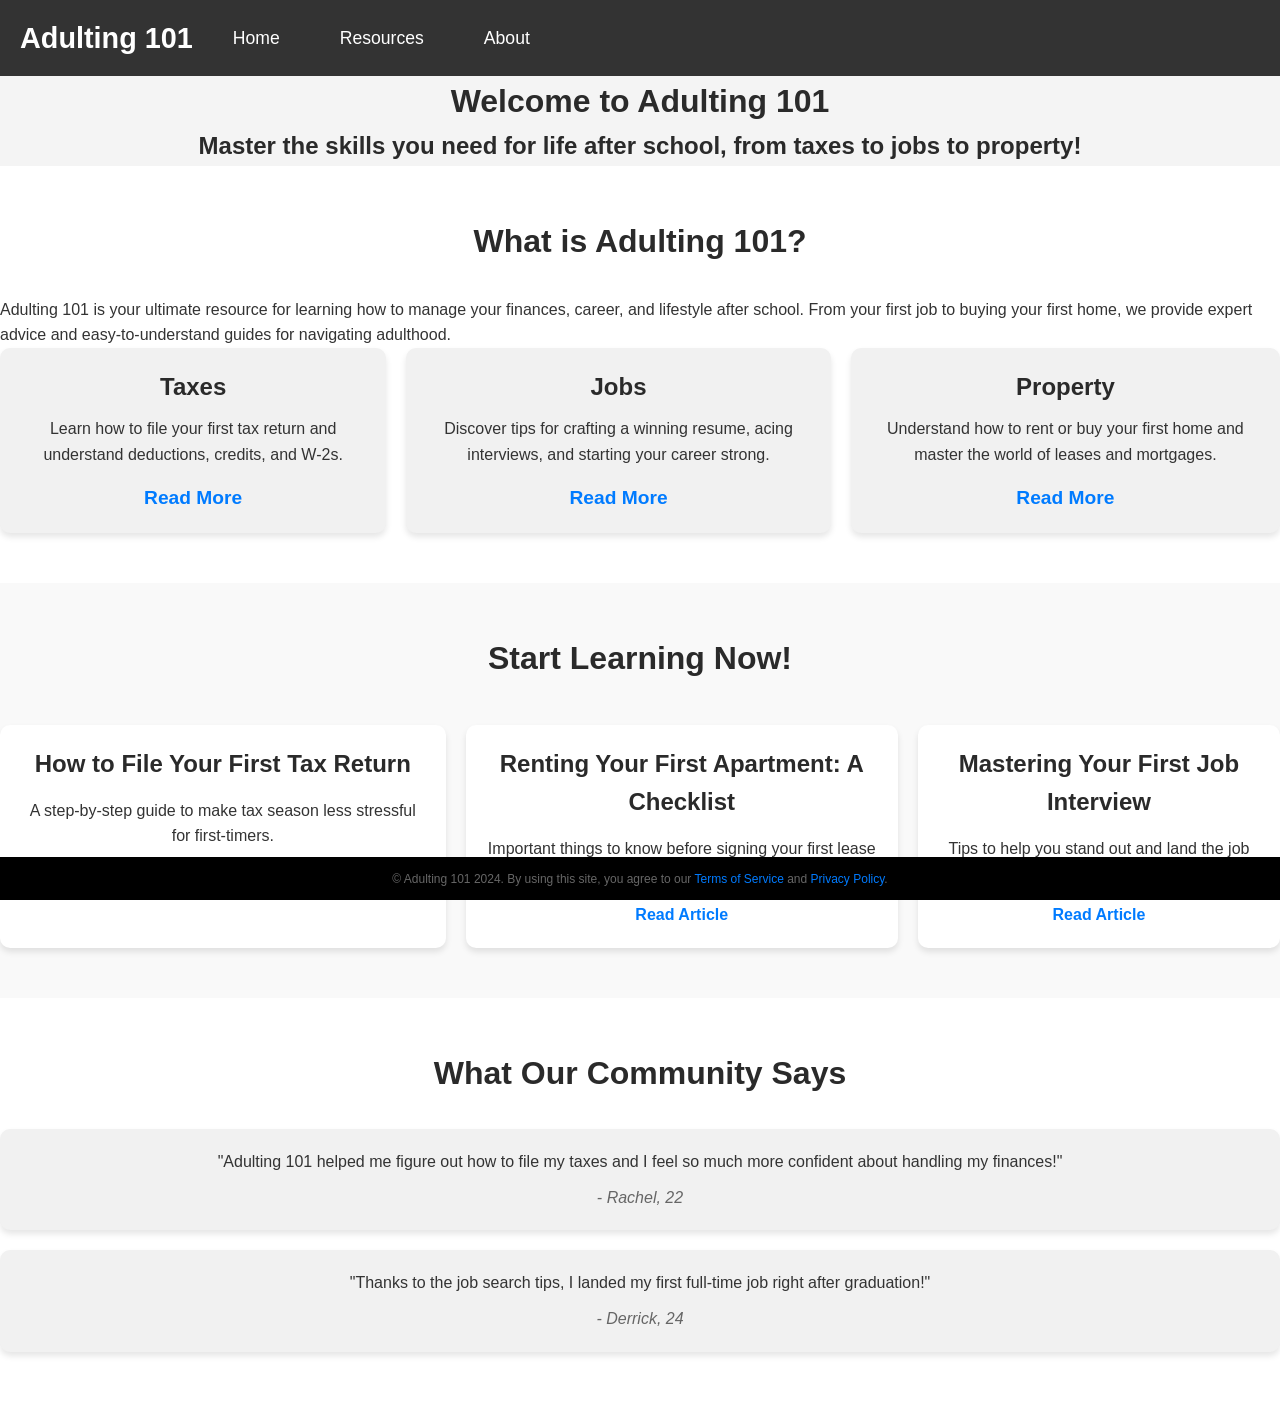
<file: index.html>
<!DOCTYPE html>
<html lang="en">
<head>
  <link rel="stylesheet" href="style.css"> 

  <title>Adulting 101|Home</title>

  <!-- Navbar -->
    <style>
      .navbar {
        display: flex;
        background-color: #333;
      }

      .navbar a {
        color: white;
        padding: 14px 20px;
        text-decoration: none;
        text-align: center;
      }

    </style>
  </head>

  <body>

    <nav class="navbar">
      <div class="container">
        <div class="logo">
          <a href="index.html">Adulting 101</a>
        </div>
        <ul class="nav-links">
          <li><a href="index.html">Home</a></li>
          <li class="dropdown">
            <a href="resources.html">Resources</a>
            <ul class="dropdown-menu">
              <li><a href="Taxs.html">Taxes</a></li>
              <li><a href="jobs.html">Jobs</a></li>
              <li><a href="property.html">Property</a></li>
            </ul>
          </li>

          <!-- About Dropdown -->
          <li class="dropdown">
            <a href="#">About</a>
            <ul class="dropdown-menu">
              <li><a href="Terms.service.html">Terms of Service</a></li>
              <li><a href="Privacy.policy.html">Privacy Policy</a></li>
            </ul>
          </li>
        </ul>
      </div>
    </nav>

    <!-- Top --> 
    <h1 class="title">Welcome to Adulting 101</h1>
    <h2 class="headline"> Master the skills you need for life after school, from taxes to jobs to property! </h2>

    <!-- What We Offer Section -->
    <section id="what-we-offer">
      <div class="container">
        <h2>What is Adulting 101?</h2>
        <p>Adulting 101 is your ultimate resource for learning how to manage your finances, career, and lifestyle after school. From your first job to buying your first home, we provide expert advice and easy-to-understand guides for navigating adulthood.</p>

        <div class="resources">
          <div class="resource-item">
            <h3>Taxes</h3>
            <p>Learn how to file your first tax return and understand deductions, credits, and W-2s.</p>
            <a href="Taxs.html">Read More</a>
          </div>
          <div class="resource-item">
            <h3>Jobs</h3>
            <p>Discover tips for crafting a winning resume, acing interviews, and starting your career strong.</p>
            <a href="jobs.html">Read More</a>
          </div>
          <div class="resource-item">
            <h3>Property</h3>
            <p>Understand how to rent or buy your first home and master the world of leases and mortgages.</p>
            <a href="property.html">Read More</a>
          </div>
        </div>
      </div>
    </section>

    <!-- Featured Articles Section -->
    <section id="featured-articles">
      <div class="container">
        <h2>Start Learning Now!</h2>
        <div class="article-list">
          <div class="article-item">
            <h3>How to File Your First Tax Return</h3>
            <p>A step-by-step guide to make tax season less stressful for first-timers.</p>
            <a href="https://www.usa.gov/file-taxes">Read Article</a>
          </div>
          <div class="article-item">
            <h3>Renting Your First Apartment: A Checklist</h3>
            <p>Important things to know before signing your first lease agreement.</p>
            <a href="https://www.wayfair.com/sca/ideas-and-advice/organization/your-first-apartment-move-in-day-prep-T1490">Read Article</a>
          </div>
          <div class="article-item">
            <h3>Mastering Your First Job Interview</h3>
            <p>Tips to help you stand out and land the job you want.</p>
            <a href="https://www.indeed.com/career-advice/interviewing/how-to-master-an-interview">Read Article</a>
          </div>
        </div>
      </div>
    </section>

    <!-- Testimonials Section -->
    <section id="testimonials">
      <div class="container">
        <h2>What Our Community Says</h2>
        <div class="testimonial-item">
          <p>"Adulting 101 helped me figure out how to file my taxes and I feel so much more confident about handling my finances!"</p>
          <cite>- Rachel, 22</cite>
        </div>
        <div class="testimonial-item">
          <p>"Thanks to the job search tips, I landed my first full-time job right after graduation!"</p>
          <cite>- Derrick, 24</cite>
        </div>
      </div>
    </section>

<footer>
  <small> © Adulting 101 2024. By using this site, you agree to our
    <a href="Terms.service.html">Terms of Service</a> 
    and 
    <a href="Privacy.policy.html">Privacy Policy</a>.
 </small>
</footer>

  </body>
</html>
</file>
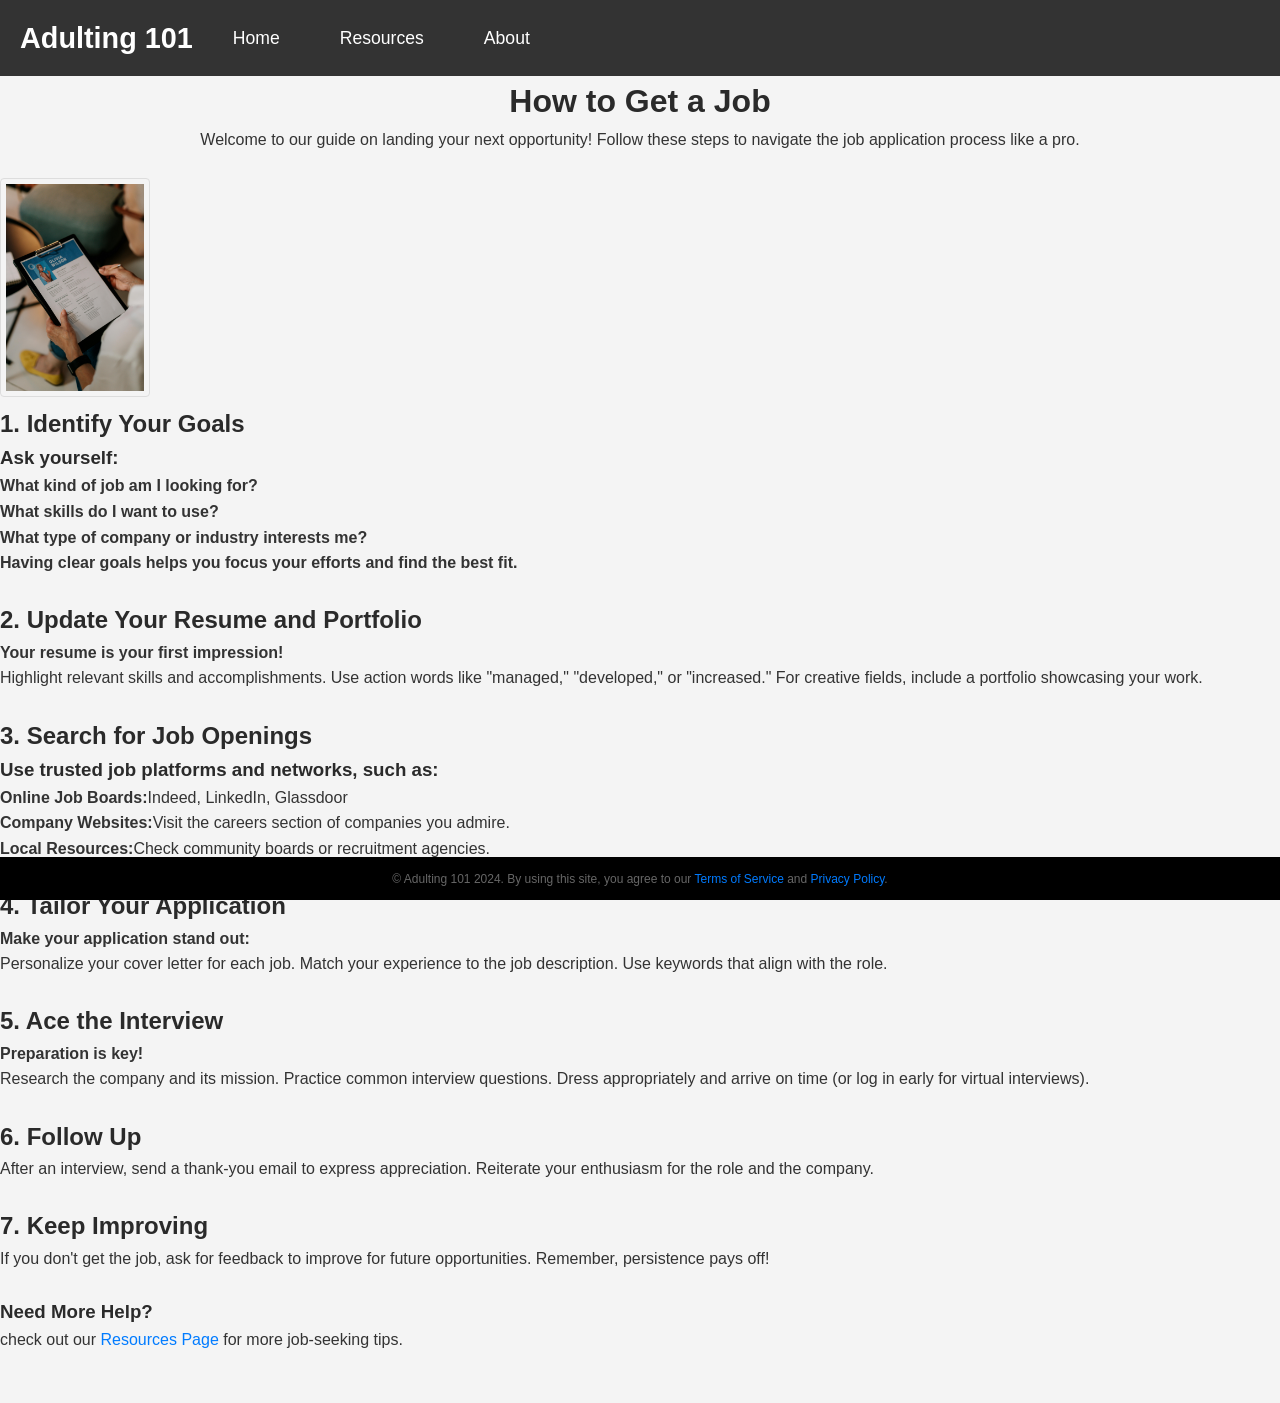
<file: jobs.html>
<!DOCTYPE html>
<html lang="en">
  <head>
    <link rel="stylesheet" href="style.css">

    <title>Adulting 101|Jobs</title>

    <!-- Navbar -->
    <meta charset="UTF-8">
    <meta name="viewport" 
          content="width=device-width, 
                   initial-scale=1.0">
    <style>
      .navbar {
        display: flex;
        background-color: #333;
      }

      .navbar a {
        color: white;
        padding: 14px 20px;
        text-decoration: none;
        text-align: center;
      }

    </style>
  </head>

  <body>

    <nav class="navbar">
      <div class="container">
        <div class="logo">
          <a href="index.html">Adulting 101</a>
        </div>
        <ul class="nav-links">
          <li><a href="index.html">Home</a></li>
          <li class="dropdown">
            <a href="resources.html">Resources</a>
            <ul class="dropdown-menu">
              <li><a href="Taxs.html">Taxes</a></li>
              <li><a href="jobs.html">Jobs</a></li>
              <li><a href="property.html">Property</a></li>
            </ul>
          </li>

          <!-- About Dropdown -->
          <li class="dropdown">
            <a href="#">About</a>
            <ul class="dropdown-menu">
              <li><a href="Terms.service.html">Terms of Service</a></li>
              <li><a href="Privacy.policy.html">Privacy Policy</a></li>
            </ul>
          </li>
        </ul>
      </div>
    </nav>


    <h1 class="jobheader"> How to Get a Job </h1>
    <p class="jobintro">Welcome to our guide on landing your next opportunity! Follow these steps to navigate the job application process like a pro. </p>
  <br>
    <div>
      <img class="jobimg" src="Images/pexels-cottonbro-5989925.jpg" alt="Image description" />
      <h2>1. Identify Your Goals</h2>
      <h3>Ask yourself:</h3>
      <ul>
        <li><strong>What kind of job am I looking for?</strong> </li>
        <li><strong>What skills do I want to use?</strong>
        </li>
        <li><strong>What type of company or industry interests me?</strong></li>
        <li><strong>Having clear goals helps you focus your efforts and find the best fit.</strong></li>
      </ul>
    </div>
<br>

    <h2>2. Update Your Resume and Portfolio</h2>
    <h4>Your resume is your first impression!</h4>

    <p>Highlight relevant skills and accomplishments.
    Use action words like "managed," "developed," or "increased."
      For creative fields, include a portfolio showcasing your work.</p>
<br>
      <div>
        <h2>3. Search for Job Openings</h2>
        <h3>Use trusted job platforms and networks, such as:</h3>
        <ul>
          <li><strong>Online Job Boards:</strong>Indeed, LinkedIn, Glassdoor </li>
          <li><strong>Company Websites:</strong>Visit the careers section of companies you admire.
          </li>
          <li><strong>Local Resources:</strong>Check community boards or recruitment agencies.</li>
        </ul>
      </div>
<br>
    <h2>4. Tailor Your Application</h2>
    <h4>Make your application stand out:</h4>

    <p>Personalize your cover letter for each job.
    Match your experience to the job description.
    Use keywords that align with the role.<p>
<br>
    <h2>5. Ace the Interview</h2>
    <h4>Preparation is key!</h4>

    <p>Research the company and its mission.
    Practice common interview questions.
    Dress appropriately and arrive on time (or log in early for virtual interviews).<p>
<br>
    <h2>6. Follow Up</h2>
    <p>After an interview, send a thank-you email to express appreciation. Reiterate your enthusiasm for the role and the company.<p>
<br>
    <h2>7. Keep Improving</h2>
    <p>If you don't get the job, ask for feedback to improve for future opportunities. Remember, persistence pays off!</p>
<br>
    <h3>Need More Help?</h3>
      check out our <a href="resources.html">Resources Page</a> for more job-seeking tips.
<br>
<br>
<br>
    <footer>
      <small> © Adulting 101 2024. By using this site, you agree to our
        <a href="Terms.service.html">Terms of Service</a> 
        and 
        <a href="Privacy.policy.html">Privacy Policy</a>.
      </small>
    </footer>

  </body>
</html>
</file>
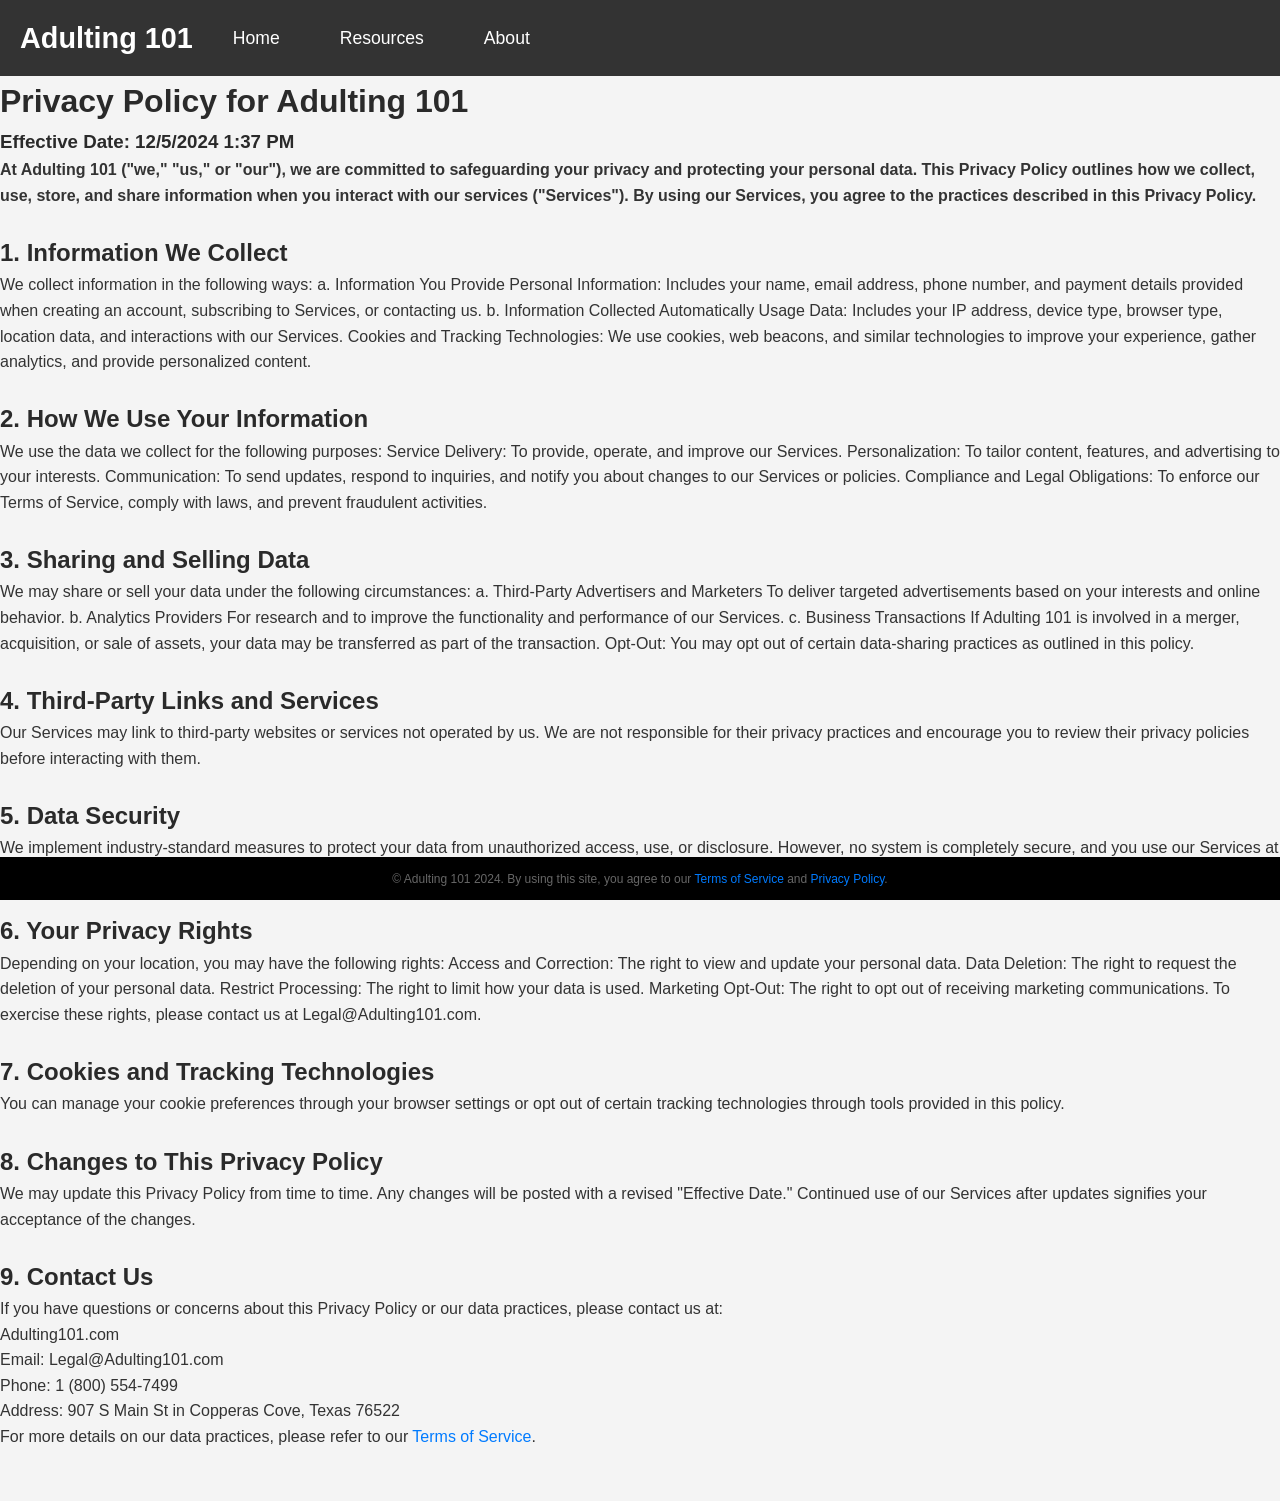
<file: Privacy.policy.html>
<!DOCTYPE html>
<html lang="en">
  <head>
    <link rel="stylesheet" href="style.css">

    <title>Adulting 101|Privacy Policy</title>

    <!-- Navbar -->
    <meta charset="UTF-8">
    <meta name="viewport" 
          content="width=device-width, 
                   initial-scale=1.0">
    <style>
      .navbar {
        display: flex;
        background-color: #333;
      }

      .navbar a {
        color: white;
        padding: 14px 20px;
        text-decoration: none;
        text-align: center;
      }

    </style>
  </head>

  <body>

    <nav class="navbar">
      <div class="container">
        <div class="logo">
          <a href="index.html">Adulting 101</a>
        </div>
        <ul class="nav-links">
          <li><a href="index.html">Home</a></li>
          <li class="dropdown">
            <a href="resources.html">Resources</a>
            <ul class="dropdown-menu">
              <li><a href="Taxs.html">Taxes</a></li>
              <li><a href="jobs.html">Jobs</a></li>
              <li><a href="property.html">Property</a></li>
            </ul>
          </li>

          <!-- About Dropdown -->
          <li class="dropdown">
            <a href="#">About</a>
            <ul class="dropdown-menu">
              <li><a href="Terms.service.html">Terms of Service</a></li>
              <li><a href="Privacy.policy.html">Privacy Policy</a></li>
            </ul>
          </li>
        </ul>
      </div>
    </nav>



    <h1> Privacy Policy for Adulting 101 </h1>
    <h3> Effective Date: 12/5/2024 1:37 PM </h3>

    <h4> At Adulting 101 ("we," "us," or "our"), we are committed to safeguarding your privacy and protecting your personal data. This Privacy Policy outlines how we collect, use, store, and share information when you interact with our services ("Services"). By using our Services, you agree to the practices described in this Privacy Policy. </h4>
    <br>
    <h2> 1. Information We Collect </h2>
    <p>We collect information in the following ways:

    a. Information You Provide
    Personal Information: Includes your name, email address, phone number, and payment details provided when creating an account, subscribing to Services, or contacting us.
    b. Information Collected Automatically
    Usage Data: Includes your IP address, device type, browser type, location data, and interactions with our Services.
      Cookies and Tracking Technologies: We use cookies, web beacons, and similar technologies to improve your experience, gather analytics, and provide personalized content.</p>
    <br>
    <h2>2. How We Use Your Information</h2>
    <p>We use the data we collect for the following purposes:

    Service Delivery: To provide, operate, and improve our Services.
    Personalization: To tailor content, features, and advertising to your interests.
    Communication: To send updates, respond to inquiries, and notify you about changes to our Services or policies.
      Compliance and Legal Obligations: To enforce our Terms of Service, comply with laws, and prevent fraudulent activities.</p>
    <br>
    <h2>3. Sharing and Selling Data</h2>
    <p>We may share or sell your data under the following circumstances:

    a. Third-Party Advertisers and Marketers
    To deliver targeted advertisements based on your interests and online behavior.
    b. Analytics Providers
    For research and to improve the functionality and performance of our Services.
    c. Business Transactions
    If Adulting 101 is involved in a merger, acquisition, or sale of assets, your data may be transferred as part of the transaction.
      Opt-Out: You may opt out of certain data-sharing practices as outlined in this policy.</p>
    <br>
    <h2>4. Third-Party Links and Services</h2>
    <p>Our Services may link to third-party websites or services not operated by us. We are not responsible for their privacy practices and encourage you to review their privacy policies before interacting with them.</p>
    <br>
    <h2> 5. Data Security </h2>
    <p>We implement industry-standard measures to protect your data from unauthorized access, use, or disclosure. However, no system is completely secure, and you use our Services at your own risk.</p>
    <br>
    <h2>6. Your Privacy Rights</h2>
    <p>Depending on your location, you may have the following rights:

    Access and Correction: The right to view and update your personal data.
    Data Deletion: The right to request the deletion of your personal data.
    Restrict Processing: The right to limit how your data is used.
    Marketing Opt-Out: The right to opt out of receiving marketing communications.
      To exercise these rights, please contact us at Legal@Adulting101.com.</p>
    <br>
    <h2>7. Cookies and Tracking Technologies</h2>
    <p>You can manage your cookie preferences through your browser settings or opt out of certain tracking technologies through tools provided in this policy.</p>
    <br>
    <h2>8. Changes to This Privacy Policy</h2>
    <p>We may update this Privacy Policy from time to time. Any changes will be posted with a revised "Effective Date." Continued use of our Services after updates signifies your acceptance of the changes.</p>
    <br>
    <h2>9. Contact Us</h2>
    <p>If you have questions or concerns about this Privacy Policy or our data practices, please contact us at:</p>

    <ul class="contactlist">
      <li style="list-style-type: none;">
      <li>Adulting101.com</li>
      <li>Email: Legal@Adulting101.com</li>
      <li>Phone: 1 (800) 554-7499 </li>
      <li>Address: 907 S Main St in Copperas Cove, Texas 76522 </li>
    </ul>
    <p>For more details on our data practices, please refer to our <a href="Terms.service.html">Terms of Service</a>.</p>
    <br>
    <br>
    <footer>
      <small> © Adulting 101 2024. By using this site, you agree to our
        <a href="Terms.service.html">Terms of Service</a> 
        and 
        <a href="Privacy.policy.html">Privacy Policy</a>.
      </small>
    </footer>

  </body>
</html>
</file>
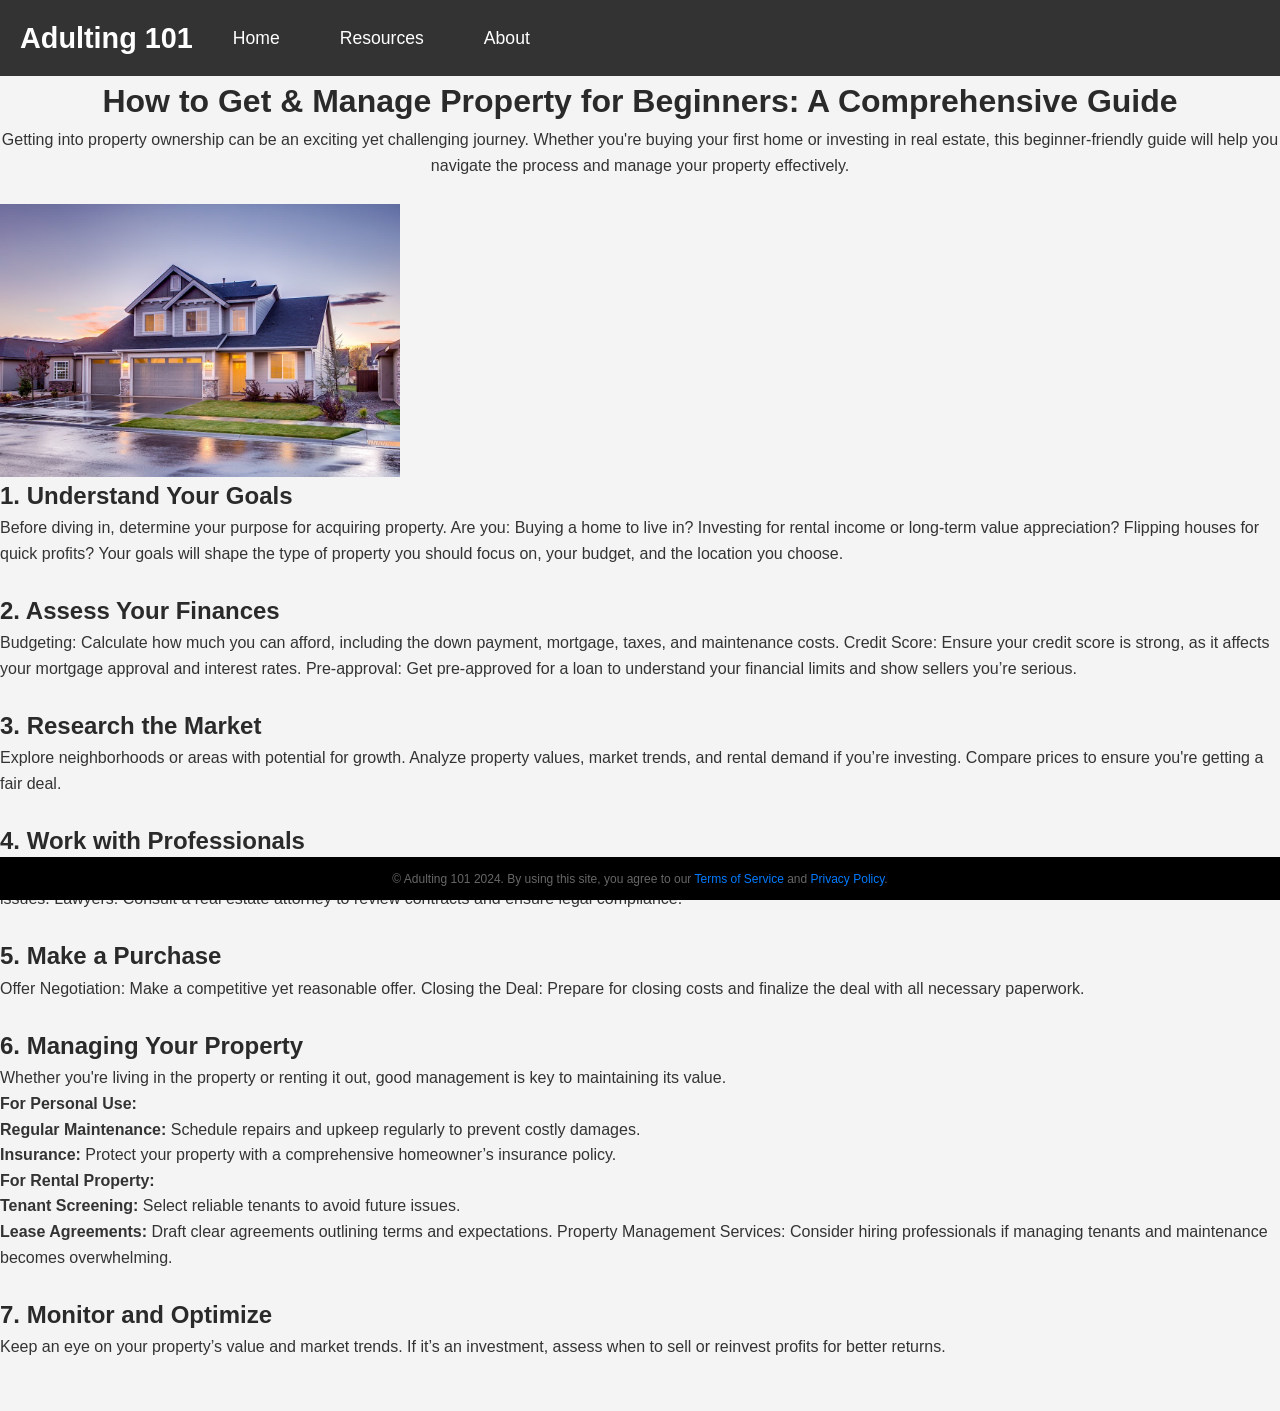
<file: property.html>
<!DOCTYPE html>
<html lang="en">
  <head>
    <link rel="stylesheet" href="style.css">

    <title>Adulting 101|Property</title>

    <!-- Navbar -->
    <meta charset="UTF-8">
    <meta name="viewport" 
          content="width=device-width, 
                   initial-scale=1.0">
    <style>
      .navbar {
        display: flex;
        background-color: #333;
      }

      .navbar a {
        color: white;
        padding: 14px 20px;
        text-decoration: none;
        text-align: center;
      }

    </style>
  </head>

  <body>

    <nav class="navbar">
      <div class="container">
        <div class="logo">
          <a href="index.html">Adulting 101</a>
        </div>
        <ul class="nav-links">
          <li><a href="index.html">Home</a></li>
          <li class="dropdown">
            <a href="resources.html">Resources</a>
            <ul class="dropdown-menu">
              <li><a href="Taxs.html">Taxes</a></li>
              <li><a href="jobs.html">Jobs</a></li>
              <li><a href="property.html">Property</a></li>
            </ul>
          </li>

          <!-- About Dropdown -->
          <li class="dropdown">
            <a href="#">About</a>
            <ul class="dropdown-menu">
              <li><a href="Terms.service.html">Terms of Service</a></li>
              <li><a href="Privacy.policy.html">Privacy Policy</a></li>
            </ul>
          </li>
        </ul>
      </div>
    </nav>

    <h1 class="Propertyheader"> How to Get & Manage Property for Beginners: A Comprehensive Guide </h1>

    <p class="Propertyintro"> Getting into property ownership can be an exciting yet challenging journey. Whether you're buying your first home or investing in real estate, this beginner-friendly guide will help you navigate the process and manage your property effectively. </p>
    <br>
    <img class="house" src="Images/house.jpeg" alt="Image description" />
    <h2>1. Understand Your Goals </h2>
    <p>Before diving in, determine your purpose for acquiring property. Are you:

    Buying a home to live in?
    Investing for rental income or long-term value appreciation?
    Flipping houses for quick profits?
    Your goals will shape the type of property you should focus on, your budget, and the location you choose.</p>
    <br>
    <h2> 2. Assess Your Finances </h2>
    <p> Budgeting: Calculate how much you can afford, including the down payment, mortgage, taxes, and maintenance costs.
    Credit Score: Ensure your credit score is strong, as it affects your mortgage approval and interest rates.
    Pre-approval: Get pre-approved for a loan to understand your financial limits and show sellers you’re serious. </p>
<br>
    <h2> 3. Research the Market </h2>
    <p>Explore neighborhoods or areas with potential for growth.
    Analyze property values, market trends, and rental demand if you’re investing.
      Compare prices to ensure you're getting a fair deal.</p>
<br>
    <h2>4. Work with Professionals</h2>
    <p>Real Estate Agents: They can guide you through the buying process and negotiate on your behalf.
    Inspectors: Hire professionals to assess the property for structural or maintenance issues.
    Lawyers: Consult a real estate attorney to review contracts and ensure legal compliance.</p>
<br>
    <h2>5. Make a Purchase</h2>
    <p>Offer Negotiation: Make a competitive yet reasonable offer.
    Closing the Deal: Prepare for closing costs and finalize the deal with all necessary paperwork.</p>
<br>
    <div>
      <h2>6. Managing Your Property</h2>
      <p>
        Whether you're living in the property or renting it out, good management is key to maintaining its value. </p>
      <ul>
        <h4> For Personal Use: </h4>
        <li><strong>Regular Maintenance:</strong> Schedule repairs and upkeep regularly to prevent costly damages.</li>
        <li><strong>Insurance:</strong> Protect your property with a comprehensive homeowner’s insurance policy.</li>
        <h4> For Rental Property: </h4>
        <li><strong>Tenant Screening:</strong> Select reliable tenants to avoid future issues.</li>
        <li><strong>Lease Agreements:</strong> Draft clear agreements outlining terms and expectations.
          Property Management Services: Consider hiring professionals if managing tenants and maintenance becomes overwhelming.</li>
      </ul>
    </div>
<br>
    <h2>7. Monitor and Optimize</h2>
    <p>Keep an eye on your property’s value and market trends. If it’s an investment, assess when to sell or reinvest profits for better returns.</p>
    <br>
    <br>


    <footer>
      <small> © Adulting 101 2024. By using this site, you agree to our
        <a href="Terms.service.html">Terms of Service</a> 
        and 
        <a href="Privacy.policy.html">Privacy Policy</a>.
      </small>
    </footer>

  </body>
</html>
</file>
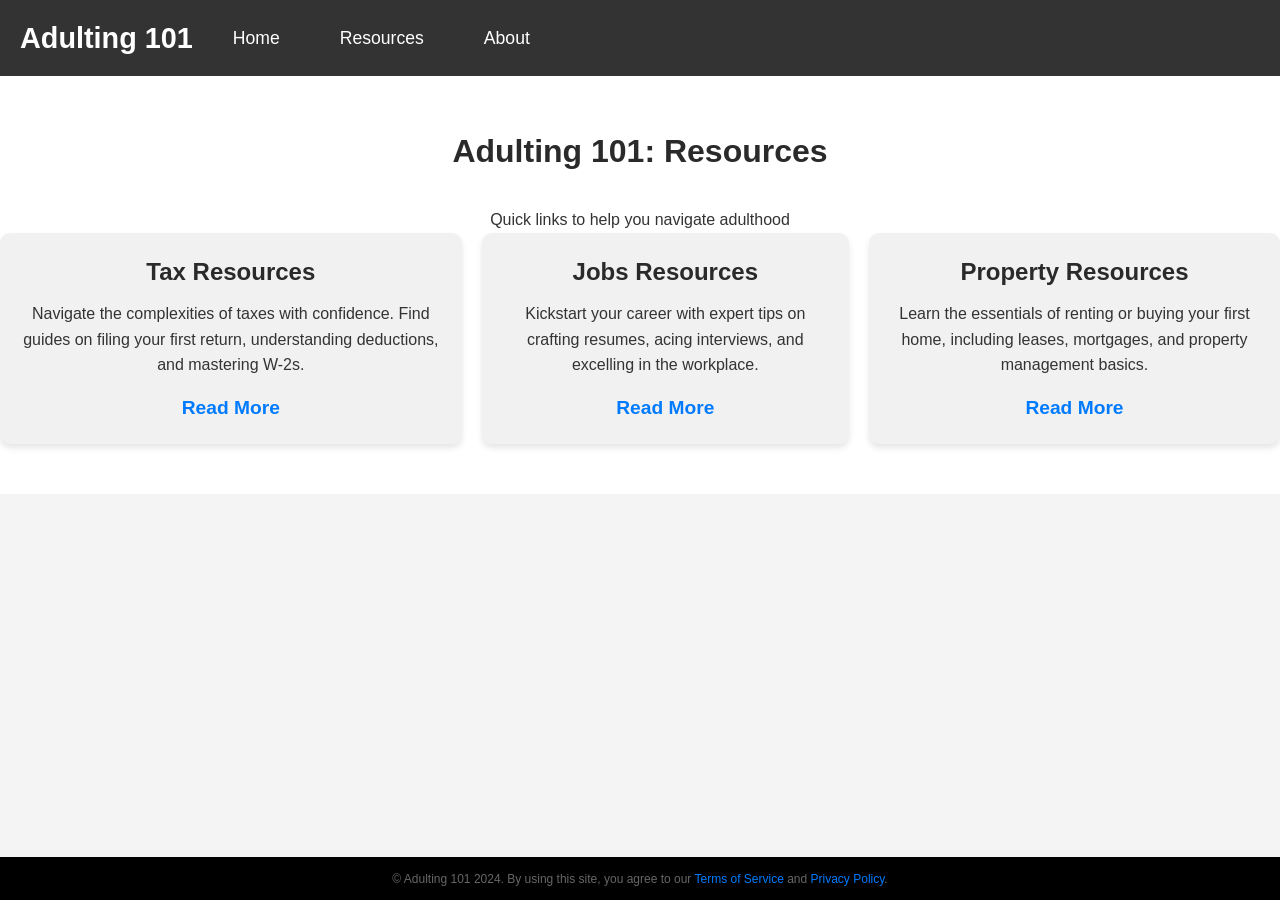
<file: resources.html>
<!DOCTYPE html>
<html lang="en">
  <head>
    <link rel="stylesheet" href="style.css">

    <title>Adulting 101|Resource Lander</title>

    <!-- Navbar -->
    <style>
      .navbar {
        display: flex;
        background-color: #333;
      }

      .navbar a {
        color: white;
        padding: 14px 20px;
        text-decoration: none;
        text-align: center;
      }

    </style>
  </head>

  <body>

    <nav class="navbar">
      <div class="container">
        <div class="logo">
          <a href="index.html">Adulting 101</a>
        </div>
        <ul class="nav-links">
          <li><a href="index.html">Home</a></li>
          <li class="dropdown">
            <a href="resources.html">Resources</a>
            <ul class="dropdown-menu">
              <li><a href="Taxs.html">Taxes</a></li>
              <li><a href="jobs.html">Jobs</a></li>
              <li><a href="property.html">Property</a></li>
            </ul>
          </li>

          <!-- About Dropdown -->
          <li class="dropdown">
            <a href="#">About</a>
            <ul class="dropdown-menu">
              <li><a href="Terms.service.html">Terms of Service</a></li>
              <li><a href="Privacy.policy.html">Privacy Policy</a></li>
            </ul>
          </li>
        </ul>
      </div>
    </nav>
    <!-- Webpage contents-->
    <section id="what-we-offer">
      <div class="container">
        <h2>Adulting 101: Resources</h2>
        <p class="resourcebio">Quick links to help you navigate adulthood</p>

        <div class="resources">
          <div class="resource-item">
            <h3>Tax Resources</h3>
            <p>Navigate the complexities of taxes with confidence. Find guides on filing your first return, understanding deductions, and mastering W-2s.</p>
            <a href="https://www.irs.gov/">Read More</a>
          </div>
          <div class="resource-item">
            <h3>Jobs Resources</h3>
            <p>Kickstart your career with expert tips on crafting resumes, acing interviews, and excelling in the workplace.</p>
            <a href="https://www.indeed.com/">Read More</a>
          </div>
          <div class="resource-item">
            <h3>Property Resources</h3>
            <p>Learn the essentials of renting or buying your first home, including leases, mortgages, and property management basics.</p>
            <a href="https://www.realtor.com/">Read More</a>
          </div>
        </div>
      </div>
    </section>
















    <!-- End of page footer --> 
    <footer>
      <small> © Adulting 101 2024. By using this site, you agree to our
        <a href="Terms.service.html">Terms of Service</a> 
        and 
        <a href="Privacy.policy.html">Privacy Policy</a>.
      </small>
    </footer>
  </body>
</html>
</file>
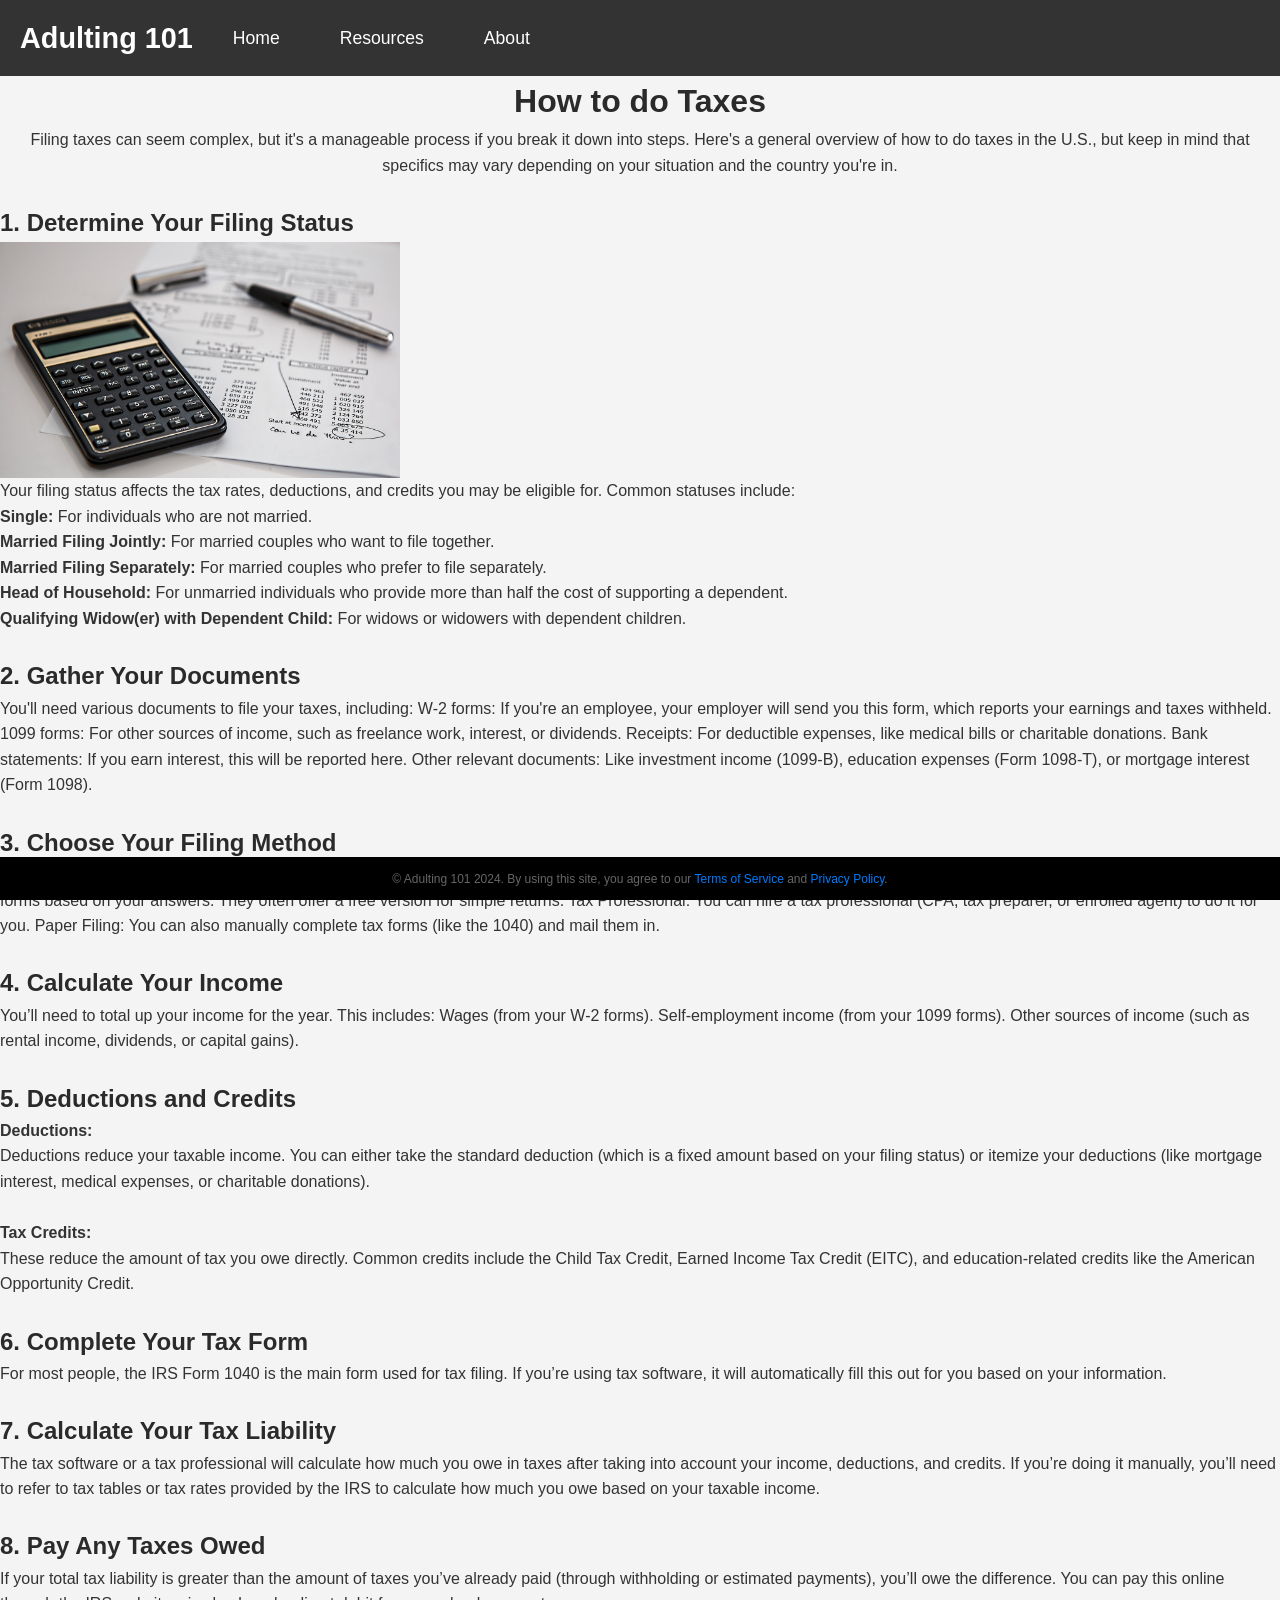
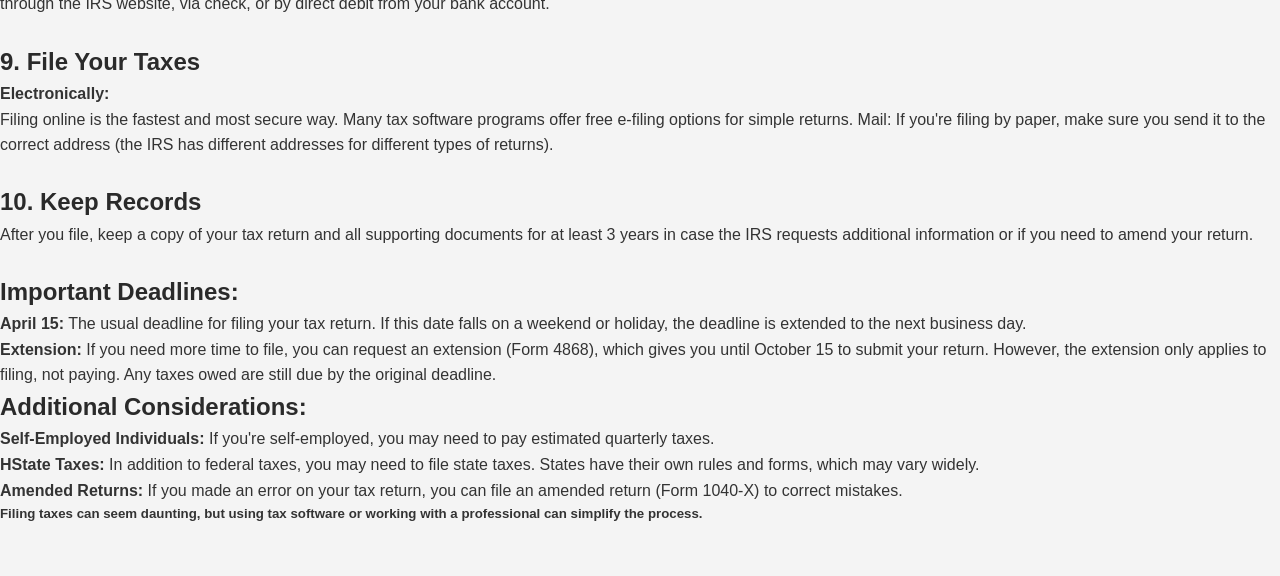
<file: Taxs.html>
<!DOCTYPE html>
<html lang="en">
  <head>
    <link rel="stylesheet" href="style.css">

    <title>Adulting 101|Taxes</title>

    <!-- Navbar -->
    <meta charset="UTF-8">
    <meta name="viewport" 
          content="width=device-width, 
                   initial-scale=1.0">
    <style>
      .navbar {
        display: flex;
        background-color: #333;
      }

      .navbar a {
        color: white;
        padding: 14px 20px;
        text-decoration: none;
        text-align: center;
      }

    </style>
  </head>

  <body>

    <nav class="navbar">
      <div class="container">
        <div class="logo">
          <a href="index.html">Adulting 101</a>
        </div>
        <ul class="nav-links">
          <li><a href="index.html">Home</a></li>
          <li class="dropdown">
            <a href="resources.html">Resources</a>
            <ul class="dropdown-menu">
              <li><a href="Taxs.html">Taxes</a></li>
              <li><a href="jobs.html">Jobs</a></li>
              <li><a href="property.html">Property</a></li>
            </ul>
          </li>

          <!-- About Dropdown -->
          <li class="dropdown">
            <a href="#">About</a>
            <ul class="dropdown-menu">
              <li><a href="Terms.service.html">Terms of Service</a></li>
              <li><a href="Privacy.policy.html">Privacy Policy</a></li>
            </ul>
          </li>
        </ul>
      </div>
    </nav>

    <!-- Webpage contents -->
    <h1 class="taxheader"> How to do Taxes </h1>

    <p class="taxintro">Filing taxes can seem complex, but it's a manageable process if you break it down into steps. Here's a general overview of how to do taxes in the U.S., but keep in mind that specifics may vary depending on your situation and the country you're in.</p>
    <br>
    
      <div>
        <h2>1. Determine Your Filing Status</h2>
        <img class="tax" src="Images/tax.jpg" alt="tax calculation" />
        <p>
          Your filing status affects the tax rates, deductions, and credits you may be eligible for. Common statuses include: </p>
        <ul>
          <li><strong>Single:</strong> For individuals who are not married.</li>
          <li><strong>Married Filing Jointly:</strong> For married couples who want to file together.</li>
          <li><strong>Married Filing Separately:</strong> For married couples who prefer to file separately.</li>
          <li><strong>Head of Household:</strong> For unmarried individuals who provide more than half the cost of supporting a dependent.</li>
          <li><strong>Qualifying Widow(er) with Dependent Child:</strong> For widows or widowers with dependent children.</li>
        </ul>
    </div>

    <br>
    <h2>2. Gather Your Documents</h2>
    <p>You'll need various documents to file your taxes, including:

    W-2 forms: If you're an employee, your employer will send you this form, which reports your earnings and taxes withheld.
    1099 forms: For other sources of income, such as freelance work, interest, or dividends.
    Receipts: For deductible expenses, like medical bills or charitable donations.
    Bank statements: If you earn interest, this will be reported here.
    Other relevant documents: Like investment income (1099-B), education expenses (Form 1098-T), or mortgage interest (Form 1098).<p>
    <br>
    <h2>3. Choose Your Filing Method</h2>
    <p>You can file your taxes in a few different ways:

    Online Tax Software: Programs like TurboTax, H&R Block, and TaxSlayer guide you through the process, automatically filling out forms based on your answers. They often offer a free version for simple returns.
    Tax Professional: You can hire a tax professional (CPA, tax preparer, or enrolled agent) to do it for you.
    Paper Filing: You can also manually complete tax forms (like the 1040) and mail them in.</p>
    <br>
    <h2>4. Calculate Your Income</h2>
    <p>You’ll need to total up your income for the year. This includes:

    Wages (from your W-2 forms).
    Self-employment income (from your 1099 forms).
    Other sources of income (such as rental income, dividends, or capital gains).</p>
    <br>
    <h2>5. Deductions and Credits</h2>

    <h4>Deductions:</h4> <p>Deductions reduce your taxable income. You can either take the standard deduction (which is a fixed amount based on your filing status) or itemize your deductions (like mortgage interest, medical expenses, or charitable donations).</p>
    <br>
    <h4>Tax Credits:</h4> <p>These reduce the amount of tax you owe directly. Common credits include the Child Tax Credit, Earned Income Tax Credit (EITC), and education-related credits like the American Opportunity Credit.</p>
    <br>
    <h2>6. Complete Your Tax Form</h2>
    <p>For most people, the IRS Form 1040 is the main form used for tax filing. If you’re using tax software, it will automatically fill this out for you based on your information.</p>
    <br>
    <h2>7. Calculate Your Tax Liability</h2>
    <p>The tax software or a tax professional will calculate how much you owe in taxes after taking into account your income, deductions, and credits. If you’re doing it manually, you’ll need to refer to tax tables or tax rates provided by the IRS to calculate how much you owe based on your taxable income.</p>
    <br>
    <h2>8. Pay Any Taxes Owed</h2>
    <p>If your total tax liability is greater than the amount of taxes you’ve already paid (through withholding or estimated payments), you’ll owe the difference. You can pay this online through the IRS website, via check, or by direct debit from your bank account.</p>
    <br>
    <h2>9. File Your Taxes</h2>
    <h4>Electronically:</h4> <p>Filing online is the fastest and most secure way. Many tax software programs offer free e-filing options for simple returns.
    Mail: If you're filing by paper, make sure you send it to the correct address (the IRS has different addresses for different types of returns).</p>
    <br>
    <h2>10. Keep Records</h2>
    <p>After you file, keep a copy of your tax return and all supporting documents for at least 3 years in case the IRS requests additional information or if you need to amend your return.</p>
    <br>
    <div>
      <h2>Important Deadlines:</h2>
      <ul>
        <li><strong>April 15:</strong> The usual deadline for filing your tax return. If this date falls on a weekend or holiday, the deadline is extended to the next business day.</li>
        <li><strong>Extension:</strong> If you need more time to file, you can request an extension (Form 4868), which gives you until October 15 to submit your return. However, the extension only applies to filing, not paying. Any taxes owed are still due by the original deadline.</li>
        <h2> Additional Considerations:</h2>
        <li><strong>Self-Employed Individuals:</strong> If you're self-employed, you may need to pay estimated quarterly taxes.</li>
        <li><strong>HState Taxes:</strong> In addition to federal taxes, you may need to file state taxes.
          States have their own rules and forms, which may vary widely.</li>
        <li><strong>Amended Returns:</strong>  If you made an error on your tax return, you can file an amended return (Form 1040-X) to correct mistakes.</li>
      </ul>
    </div>
    <h5>Filing taxes can seem daunting, but using tax software or working with a professional can simplify the process.</h5>
    <br>
    <br>
    <footer>
      <small> © Adulting 101 2024. By using this site, you agree to our
        <a href="Terms.service.html">Terms of Service</a> 
        and 
        <a href="Privacy.policy.html">Privacy Policy</a>.
      </small>
    </footer>

  </body>
</html>
</file>
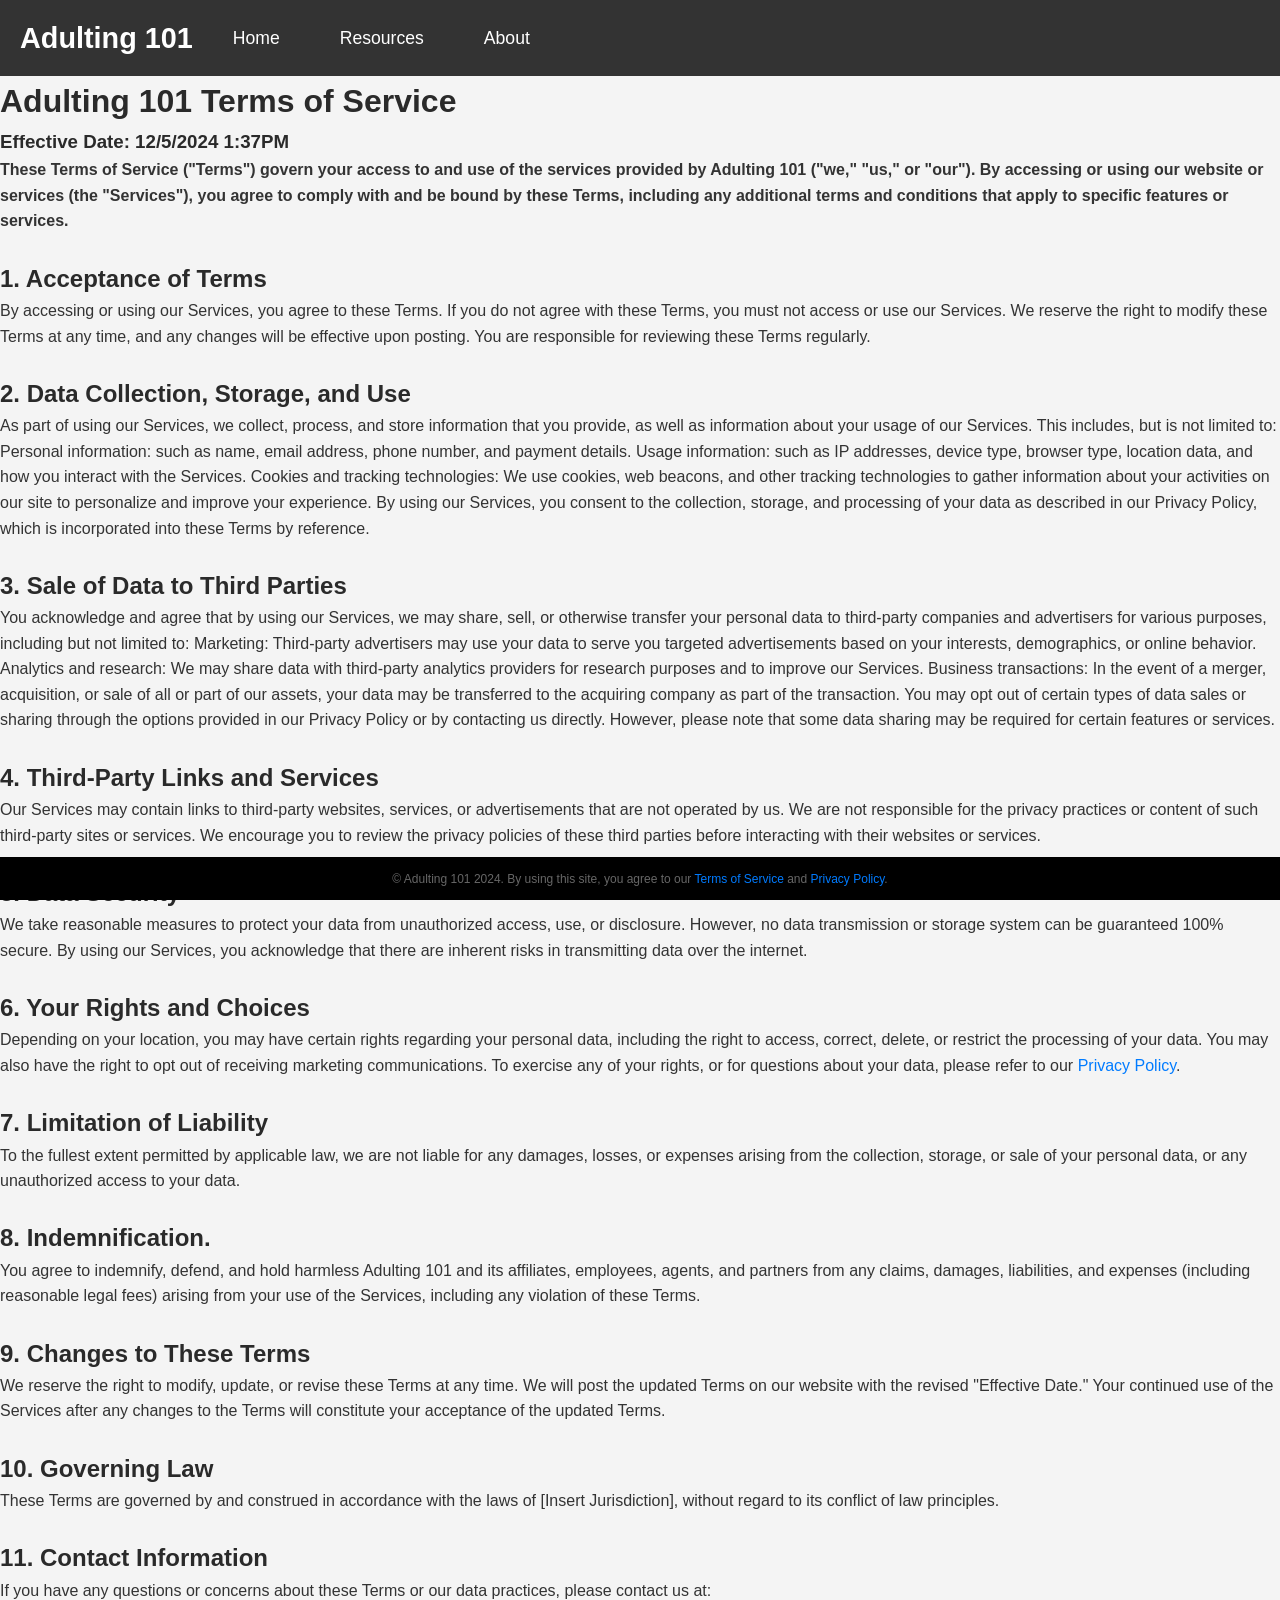
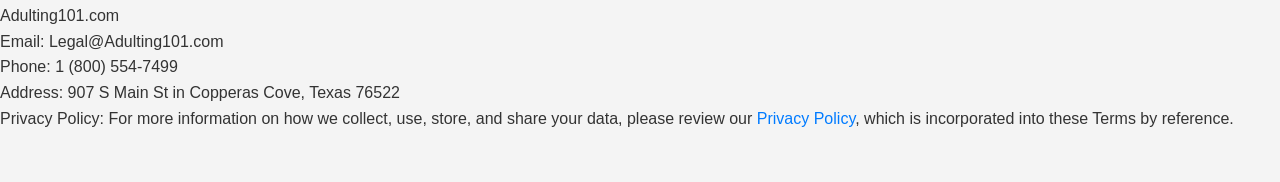
<file: Terms.service.html>
<!DOCTYPE html>
<html lang="en">
  <head>
    <link rel="stylesheet" href="style.css">

    <title>Adulting 101|Terms of Service</title>

    <!-- Navbar -->
    <meta charset="UTF-8">
    <meta name="viewport" 
          content="width=device-width, 
                   initial-scale=1.0">
    <style>
      .navbar {
        display: flex;
        background-color: #333;
      }

      .navbar a {
        color: white;
        padding: 14px 20px;
        text-decoration: none;
        text-align: center;
      }

    </style>
  </head>

  <body>

    <nav class="navbar">
      <div class="container">
        <div class="logo">
          <a href="index.html">Adulting 101</a>
        </div>
        <ul class="nav-links">
          <li><a href="index.html">Home</a></li>
          <li class="dropdown">
            <a href="resources.html">Resources</a>
            <ul class="dropdown-menu">
              <li><a href="Taxs.html">Taxes</a></li>
              <li><a href="jobs.html">Jobs</a></li>
              <li><a href="property.html">Property</a></li>
            </ul>
          </li>

          <!-- About Dropdown -->
          <li class="dropdown">
            <a href="#">About</a>
            <ul class="dropdown-menu">
              <li><a href="Terms.service.html">Terms of Service</a></li>
              <li><a href="Privacy.policy.html">Privacy Policy</a></li>
            </ul>
          </li>
        </ul>
      </div>
    </nav>


    <!-- Terms of Service Contents--> 
    <h1> Adulting 101 Terms of Service </h1>

    <h3> Effective Date: 12/5/2024 1:37PM </h3>

    <h4> These Terms of Service ("Terms") govern your access to and use of the services provided by Adulting 101 ("we," "us," or "our"). By accessing or using our website or services (the "Services"), you agree to comply with and be bound by these Terms, including any additional terms and conditions that apply to specific features or services. </h4>
    <br>
    <h2> 1. Acceptance of Terms </h2>
    
    <p> By accessing or using our Services, you agree to these Terms. If you do not agree with these Terms, you must not access or use our Services. We reserve the right to modify these Terms at any time, and any changes will be effective upon posting. You are responsible for reviewing these Terms regularly. </p>
    <br>
    <h2> 2. Data Collection, Storage, and Use </h2>

    <p> As part of using our Services, we collect, process, and store information that you provide, as well as information about your usage of our Services. This includes, but is not limited to:

    Personal information: such as name, email address, phone number, and payment details.
    Usage information: such as IP addresses, device type, browser type, location data, and how you interact with the Services.
    Cookies and tracking technologies: We use cookies, web beacons, and other tracking technologies to gather information about your activities on our site to personalize and improve your experience.

    By using our Services, you consent to the collection, storage, and processing of your data as described in our Privacy Policy, which is incorporated into these Terms by reference. </p>
    <br>
    <h2> 3. Sale of Data to Third Parties </h2>

    <p> You acknowledge and agree that by using our Services, we may share, sell, or otherwise transfer your personal data to third-party companies and advertisers for various purposes, including but not limited to:

    Marketing: Third-party advertisers may use your data to serve you targeted advertisements based on your interests, demographics, or online behavior.
    Analytics and research: We may share data with third-party analytics providers for research purposes and to improve our Services.
    Business transactions: In the event of a merger, acquisition, or sale of all or part of our assets, your data may be transferred to the acquiring company as part of the transaction.

    You may opt out of certain types of data sales or sharing through the options provided in our Privacy Policy or by contacting us directly. However, please note that some data sharing may be required for certain features or services. </p>
    <br>
    <h2> 4. Third-Party Links and Services </h2>

    <p> Our Services may contain links to third-party websites, services, or advertisements that are not operated by us. We are not responsible for the privacy practices or content of such third-party sites or services. We encourage you to review the privacy policies of these third parties before interacting with their websites or services. </p>
    <br>
    <h2> 5. Data Security </h2>

    <p> We take reasonable measures to protect your data from unauthorized access, use, or disclosure. However, no data transmission or storage system can be guaranteed 100% secure. By using our Services, you acknowledge that there are inherent risks in transmitting data over the internet. </p>
    <br>
    <h2> 6. Your Rights and Choices </h2>

    <p> Depending on your location, you may have certain rights regarding your personal data, including the right to access, correct, delete, or restrict the processing of your data. You may also have the right to opt out of receiving marketing communications.

    To exercise any of your rights, or for questions about your data, please refer to our <a href="Privacy.policy.html">Privacy Policy</a>. </p>
    <br>
    <h2> 7. Limitation of Liability </h2>

    <p>To the fullest extent permitted by applicable law, we are not liable for any damages, losses, or expenses arising from the collection, storage, or sale of your personal data, or any unauthorized access to your data. </p>
    <br>
    <h2> 8. Indemnification. </h2>

    <p> You agree to indemnify, defend, and hold harmless Adulting 101 and its affiliates, employees, agents, and partners from any claims, damages, liabilities, and expenses (including reasonable legal fees) arising from your use of the Services, including any violation of these Terms. </p>
    <br>
    <h2>9. Changes to These Terms</h2>

    <p> We reserve the right to modify, update, or revise these Terms at any time. We will post the updated Terms on our website with the revised "Effective Date." Your continued use of the Services after any changes to the Terms will constitute your acceptance of the updated Terms. </p>
    <br>
    <h2>10. Governing Law</h2>

    <p> These Terms are governed by and construed in accordance with the laws of [Insert Jurisdiction], without regard to its conflict of law principles. </p>
    <br>
    <h2>11. Contact Information </h2>

    <p> If you have any questions or concerns about these Terms or our data practices, please contact us at: </p>
<ul class="contactlist">
  <li style="list-style-type: none;">
  <li>Adulting101.com</li>
  <li>Email: Legal@Adulting101.com</li>
  <li>Phone: 1 (800) 554-7499 </li>
  <li>Address: 907 S Main St in Copperas Cove, Texas 76522 </li>
</ul>
    <p> Privacy Policy: For more information on how we collect, use, store, and share your data, please review our 
    <a href="Privacy.policy.html">Privacy Policy</a>, which is incorporated into these Terms by reference.</p>
    <br>
    <br>
    <!-- End of page footer --> 
    <footer>
      <small> © Adulting 101 2024. By using this site, you agree to our
        <a href="Terms.service.html">Terms of Service</a> 
        and 
        <a href="Privacy.policy.html">Privacy Policy</a>.
      </small>
    </footer>
  </body>
</html>
</file>
<file: style.css>
/*  styles */
* {
  margin: 0;
  padding: 0;
  box-sizing: border-box;
}

body {
  font-family: 'Arial', sans-serif;
  line-height: 1.6;
  color: #333;
  background-color: #f4f4f4;
  padding-top: 60px; 
}

.jobimg {
  border: 1px solid #ddd;
  border-radius: 4px;
  padding: 5px;
  width: 150px;
}
}

/*  Styles */
.container {
  width: 80%;
  margin: 0 auto;
}

h1, h2, h3 {
  color: #2a2a2a;
}

a {
  text-decoration: none;
  color: #007bff;
}

a:hover {
  text-decoration: underline;
}

/* Top Section */

.cta-button {
  background-color: #ff6f61;
  color: white;
  padding: 15px 30px;
  font-size: 1rem;
  border-radius: 30px;
  transition: background-color 0.3s ease;
}

.cta-button:hover {
  background-color: #ff4f3f;
}

/* What We Offer Section */
#what-we-offer {
  background: #fff;
  padding: 50px 0;
}

#what-we-offer h2 {
  text-align: center;
  font-size: 2rem;
  margin-bottom: 30px;
}

.resources {
  display: flex;
  justify-content: space-between;
  gap: 20px;
}

.resource-item {
  background: #f1f1f1;
  padding: 20px;
  text-align: center;
  border-radius: 10px;
  box-shadow: 0 4px 6px rgba(0, 0, 0, 0.1);
  transition: transform 0.3s ease;
}

.resource-item:hover {
  transform: translateY(-10px);
}

.resource-item h3 {
  font-size: 1.5rem;
  margin-bottom: 10px;
}

.resource-item p {
  font-size: 1rem;
  margin-bottom: 15px;
}

.resource-item a {
  font-weight: bold;
  color: #007bff;
}

.resource-item a:hover {
  color: #ff6f61;
}

/* Featured Articles Section */
#featured-articles {
  background: #f9f9f9;
  padding: 50px 0;
}

#featured-articles h2 {
  text-align: center;
  font-size: 2rem;
  margin-bottom: 40px;
}

.article-list {
  display: flex;
  justify-content: space-between;
  gap: 20px;
}

.article-item {
  background: #fff;
  padding: 20px;
  text-align: center;
  border-radius: 10px;
  box-shadow: 0 4px 6px rgba(0, 0, 0, 0.1);
  transition: transform 0.3s ease;
}

.article-item:hover {
  transform: translateY(-10px);
}

.article-item h3 {
  font-size: 1.5rem;
  margin-bottom: 15px;
}

.article-item p {
  font-size: 1rem;
  margin-bottom: 15px;
}

.article-item a {
  font-weight: bold;
  color: #007bff;
}

.article-item a:hover {
  color: #ff6f61;
}

/* Testimonials Section */
#testimonials {
  background: #fff;
  padding: 50px 0;
}

#testimonials h2 {
  text-align: center;
  font-size: 2rem;
  margin-bottom: 30px;
}

.testimonial-item {
  background: #f1f1f1;
  padding: 20px;
  text-align: center;
  border-radius: 10px;
  box-shadow: 0 4px 6px rgba(0, 0, 0, 0.1);
  margin-bottom: 20px;
}

.testimonial-item cite {
  display: block;
  margin-top: 10px;
  font-style: italic;
  color: #666;
}

/* Navbar Styles */
.navbar {
  background-color: #333;
  padding: 15px 0;
  position: sticky;
  top: 0;
  z-index: 1000;
}

.navbar .container {
  display: flex;
  justify-content: space-between;
  align-items: center;
}

.navbar .logo a {
  color: white;
  font-size: 1.8rem;
  font-weight: bold;
}

.nav-links {
  list-style: none;
  display: flex;
  gap: 20px;
}

.nav-links li {
  position: relative;
}

.nav-links a {
  color: white;
  font-size: 1.1rem;
  padding: 8px 16px;
}

.nav-links a:hover {
  background-color: #ff6f61;
  border-radius: 4px;
}

.dropdown:hover .dropdown-menu {
  display: block;
}

/* Dropdown Menu */
.dropdown {
  position: relative;
}

.dropdown-menu {
  display: none;
  position: absolute;
  top: 100%;
  left: 0;
  background-color: #333;
  border-radius: 4px;
  box-shadow: 0 4px 6px rgba(0, 0, 0, 0.1);
  width: 200px;
  z-index: 10;
}

.dropdown-menu li {
  padding: 10px 20px;
}

.dropdown-menu li a {
  color: white;
  font-size: 1rem;
}

.dropdown-menu li a:hover {
  background-color: #ff6f61;
  border-radius: 4px;
}

/*  Navbar */
@media screen and (max-width: 768px) {
  .navbar .container {
    flex-direction: column;
    align-items: flex-start;
  }

  .nav-links {
    flex-direction: column;
    width: 100%;
    gap: 10px;
  }

  .dropdown-menu {
    position: static;
    width: 100%;
  }
}
/* Resource page */
body {
  font-family: Arial, sans-serif;
  margin: 0;
  padding: 0;
  background-color: #f4f4f4;
  color: #333;
}
header {
  background-color: #007bff;
  color: #fff;
  padding: 20px;
  text-align: center;
}
h1 {
  margin: 0;
  font-size: 2rem;
}
main {
  max-width: 600px;
  margin: 50px auto;
  padding: 20px;
  background: #fff;
  border-radius: 8px;
  box-shadow: 0 2px 10px rgba(0, 0, 0, 0.1);
}
.resources {
  list-style: none;
  padding: 0;
  margin: 0;
}
.resources li {
  margin: 20px 0;
}
.resources a {
  text-decoration: none;
  color: #007bff;
  font-size: 1.2rem;
  font-weight: bold;
}
.resources a:hover {
  text-decoration: underline;
}

.taxheader {
  margin: inherit;
  text-align: center;
}

.taxintro {
  margin: inherit;
  text-align: center;
}
/* br */

.Propertyheader {
  margin: inherit;
  text-align: center;
}

.Propertyintro {
  margin: inherit;
  text-align: center;
}

.jobheader {
  margin: inherit;
  text-align: center;
}

.jobintro {
  margin: inherit;
  text-align: center;
}

.house {
  display: flex;
  justify-content: flex-end;
  width: 400px; 
  height: auto; 
  align-items: center;
}

.tax {
display: flex;
justify-content: flex-end;
width: 400px; 
height: auto;
}
 
.title {
margin: inherit;
text-align: center;
}

.headline {
  margin: inherit;
  text-align: center;
}

.resourcebio {
text-align: center;
}

.contactlist {
  list-style-type: none;
}


footer {
  position: fixed;
  left: 0;
  bottom: 0;
  width: 100%;
  background-color: black;
  text-align: center;
  color: white;
  padding: 10px 0;
  margin-top: 30px;
  font-size: 0.9rem;
  color: #666;
}
</file>
